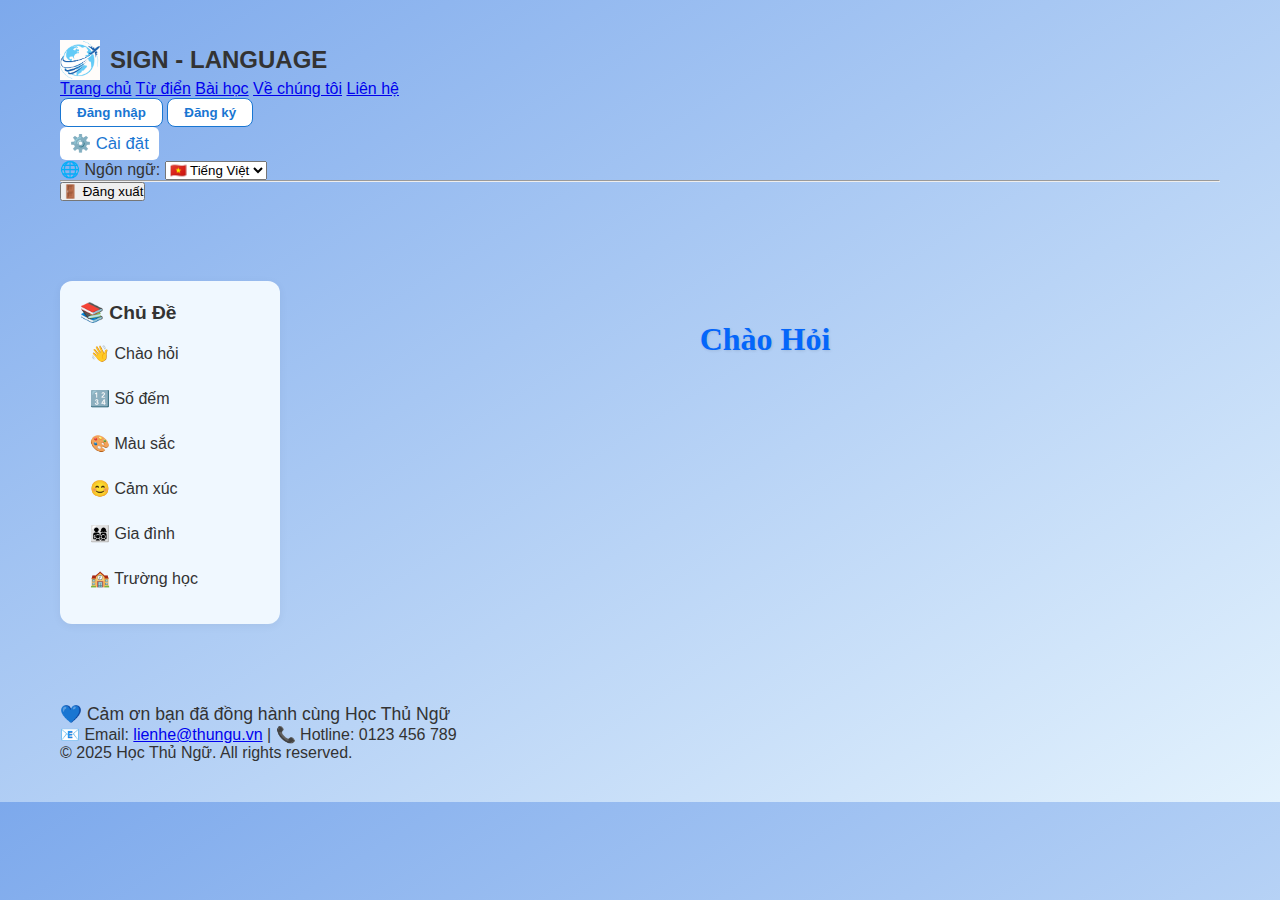
<file: html/index.html>
<!DOCTYPE html>
<html lang="vi">
  <head>
    <meta charset="UTF-8" />
    <meta name="viewport" content="width=device-width, initial-scale=1.0" />
    <title>Học Thủ Ngữ</title>
    <link rel="stylesheet" href="../css/style.css" />
  </head>
  <body>
    <!-- HEADER -->
    <header class="header" id="header"></header>

    <!-- MAIN CONTENT -->
    <main class="main-content">
      <div class="container layout">
        <aside class="sidebar">
          <h2>📚 Chủ đề</h2>
          <ul id="topic-list">
            <li onclick="changeTopic('greetings')">👋 Chào hỏi</li>
            <li onclick="changeTopic('numbers')">🔢 Số đếm</li>
            <li onclick="changeTopic('colors')">🎨 Màu sắc</li>
            <li onclick="changeTopic('feelings')">😊 Cảm xúc</li>
            <li onclick="changeTopic('family')">👨‍👩‍👧‍👦 Gia đình</li>
            <li onclick="changeTopic('school')">🏫 Trường học</li>
          </ul>
        </aside>
        <section class="content">
          <h1 id="topic-title" class="fade-in">Chào hỏi</h1>
          <div id="card-container" class="card-grid"></div>
        </section>
      </div>
    </main>

    <!-- FOOTER -->
    <footer class="footer" id="footer"></footer>

    <!-- SCRIPT -->
    <script src="../js/script.js"></script>
    <script>
      function loadComponent(id, file) {
        fetch(file)
          .then((res) => res.text())
          .then((data) => {
            document.getElementById(id).innerHTML = data;
          })
          .catch((err) => console.error("Lỗi khi tải " + file, err));
      }

      loadComponent("header", "header.html");
      loadComponent("footer", "footer.html");
    </script>
  </body>
</html>
</file>
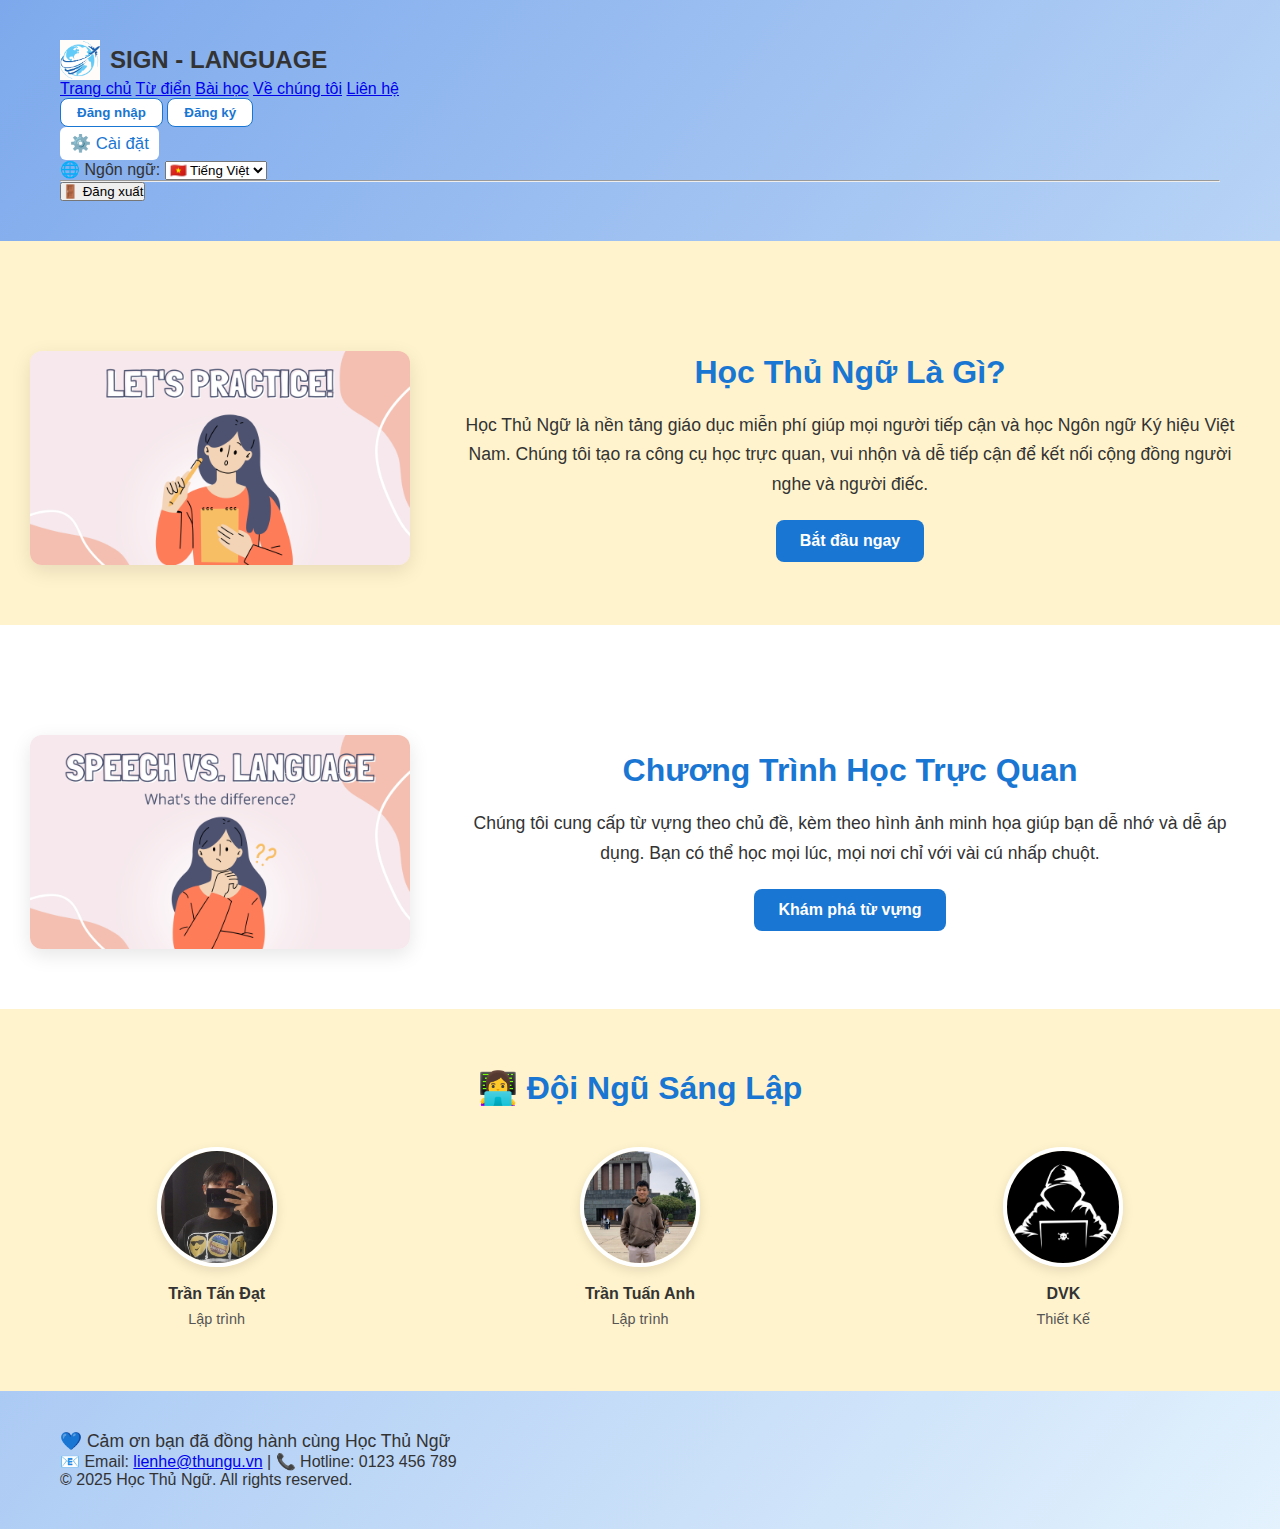
<file: html/about.html>
<!DOCTYPE html>
<html lang="vi">
  <head>
    <meta charset="UTF-8" />
    <meta name="viewport" content="width=device-width, initial-scale=1.0" />
    <title>Giới thiệu - Học Thủ Ngữ</title>
    <link rel="stylesheet" href="../css/style.css" />
    <style>
      .section {
        padding: 60px 20px;
        text-align: center;
      }

      .section.yellow {
        background-color: #fff3cd;
      }

      .section.white {
        background-color: #fff;
      }

      .section h2 {
        color: #1976d2;
        font-size: 2rem;
        margin-bottom: 20px;
      }

      .section p {
        max-width: 800px;
        margin: auto;
        font-size: 1.1rem;
        line-height: 1.7;
      }

      .highlight-btn {
        display: inline-block;
        margin-top: 20px;
        padding: 12px 24px;
        background-color: #1976d2;
        color: white;
        font-weight: bold;
        border-radius: 8px;
        text-decoration: none;
        transition: background 0.3s;
      }

      .highlight-btn:hover {
        background-color: #0d47a1;
      }

      .image-row {
        display: flex;
        justify-content: center;
        align-items: center;
        flex-wrap: wrap;
        gap: 20px;
        margin-top: 30px;
      }

      .image-row img {
        max-width: 100px;
        height: auto;
        object-fit: contain;
      }

      .video-section {
        display: flex;
        flex-wrap: wrap;
        justify-content: center;
        align-items: center;
        gap: 40px;
        margin-top: 50px;
      }

      .video-section img {
        width: 300px;
        border-radius: 12px;
        box-shadow: 0 4px 16px rgba(0, 0, 0, 0.1);
      }

      .team-grid {
        display: grid;
        grid-template-columns: repeat(auto-fit, minmax(150px, 1fr));
        gap: 30px;
        justify-items: center;
        margin-top: 40px;
      }

      .team-member {
        text-align: center;
      }

      .team-member img {
        width: 120px;
        height: 120px;
        border-radius: 50%;
        object-fit: cover;
        margin-bottom: 10px;
        border: 4px solid #fff;
        box-shadow: 0 4px 12px rgba(0, 0, 0, 0.1);
      }

      .team-member h4 {
        margin: 4px 0;
        font-weight: 600;
      }

      .team-member p {
        margin: 0;
        font-size: 0.9rem;
        color: #555;
      }

      @media (max-width: 600px) {
        .video-section {
          flex-direction: column;
        }
      }
    </style>
  </head>
  <body>
    <header id="header" class="header"></header>

    <main class="main-content">
      <!-- Giới thiệu chung -->
      <section class="section yellow reveal-left">
        <div class="video-section">
          <img
            src="../image/hoc.png"
            alt="Học ngay"
            style="
              width: 380px;
              max-width: 100%;
              border-radius: 12px;
              box-shadow: 0 6px 20px rgba(0, 0, 0, 0.1);
            "
          />
          <div>
            <h2>Học Thủ Ngữ là gì?</h2>
            <p>
              Học Thủ Ngữ là nền tảng giáo dục miễn phí giúp mọi người tiếp cận
              và học Ngôn ngữ Ký hiệu Việt Nam. Chúng tôi tạo ra công cụ học
              trực quan, vui nhộn và dễ tiếp cận để kết nối cộng đồng người nghe
              và người điếc.
            </p>
            <a href="index.html" class="highlight-btn">Bắt đầu ngay</a>
          </div>
        </div>
      </section>

      <!-- Phần video / minh họa học -->
      <section class="section white reveal-right">
        <div class="video-section">
          <img
            src="../image/speech.png"
            alt="Demo học ký hiệu"
            style="
              width: 380px;
              max-width: 100%;
              border-radius: 12px;
              box-shadow: 0 6px 20px rgba(0, 0, 0, 0.1);
            "
          />
          <div>
            <h2>Chương trình học trực quan</h2>
            <p>
              Chúng tôi cung cấp từ vựng theo chủ đề, kèm theo hình ảnh minh họa
              giúp bạn dễ nhớ và dễ áp dụng. Bạn có thể học mọi lúc, mọi nơi chỉ
              với vài cú nhấp chuột.
            </p>
            <a href="dictionary.html" class="highlight-btn">Khám phá từ vựng</a>
          </div>
        </div>
      </section>

      <!-- Đội ngũ sáng lập -->
      <section class="section yellow reveal">
        <h2>👩‍💻 Đội ngũ sáng lập</h2>
        <div class="team-grid">
          <div class="team-member">
            <img src="../image/ttd.png" alt="Trần Tấn Đạt" />
            <h4>Trần Tấn Đạt</h4>
            <p>Lập trình</p>
          </div>
          <div class="team-member">
            <img src="../image/tta.png" alt="Trần Tuấn Anh" />
            <h4>Trần Tuấn Anh</h4>
            <p>Lập trình</p>
          </div>
          <div class="team-member">
            <img src="../image/hacker.jpg" alt="DVK" />
            <h4>DVK</h4>
            <p>Thiết Kế</p>
          </div>
        </div>
      </section>
    </main>

    <footer id="footer" class="footer"></footer>

    <!-- Script -->
    <script>
      function loadComponent(id, file) {
        fetch(file)
          .then((res) => res.text())
          .then((data) => {
            document.getElementById(id).innerHTML = data;
          });
      }

      loadComponent("header", "header.html");
      loadComponent("footer", "footer.html");

      // Animation scroll
      document.addEventListener("DOMContentLoaded", () => {
        function revealOnScroll() {
          const reveals = document.querySelectorAll(
            ".reveal, .reveal-left, .reveal-right"
          );
          const windowHeight = window.innerHeight;

          reveals.forEach((el) => {
            const top = el.getBoundingClientRect().top;
            if (top < windowHeight - 50) {
              el.classList.add("active");
            }
          });
        }

        window.addEventListener("scroll", revealOnScroll);
        window.addEventListener("load", revealOnScroll);
        revealOnScroll();
      });
    </script>
  </body>
</html>
</file>
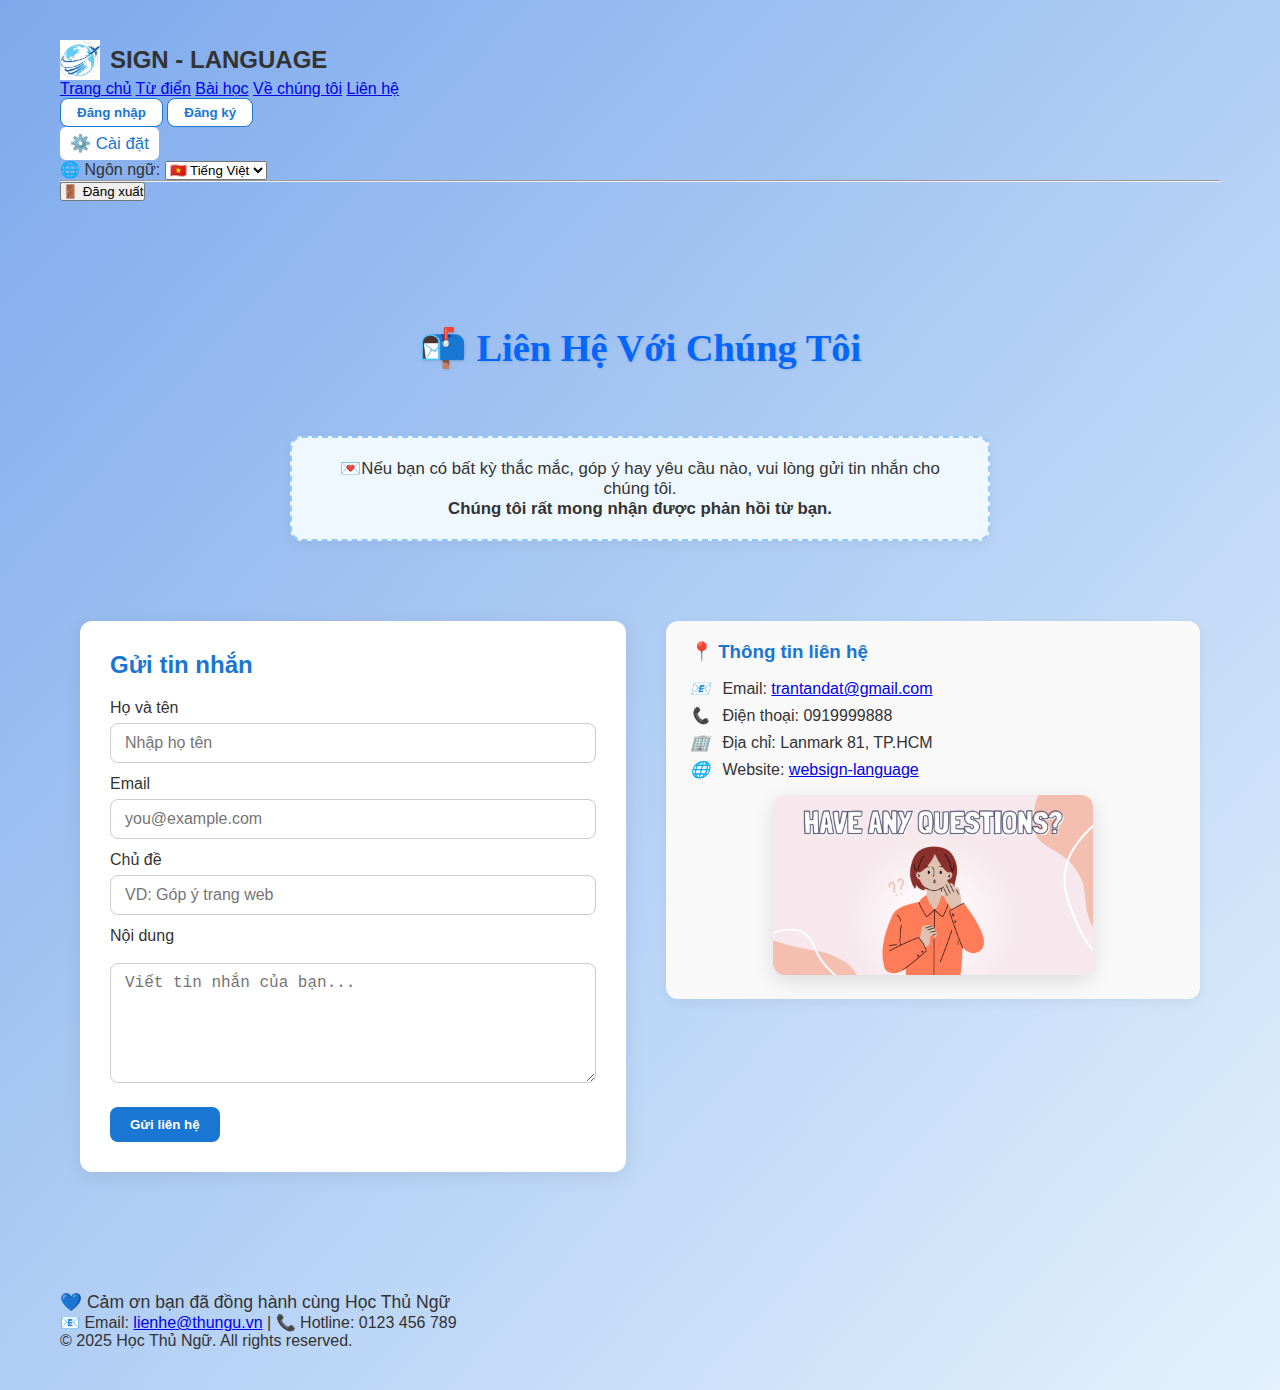
<file: html/contact.html>
<!DOCTYPE html>
<html lang="vi">
  <head>
    <meta charset="UTF-8" />
    <meta name="viewport" content="width=device-width, initial-scale=1.0" />
    <title>Liên hệ - Học Thủ Ngữ</title>
    <link rel="stylesheet" href="../css/style.css" />
  </head>
  <body>
    <header id="header" class="header"></header>
    <main class="main-content">
      <section class="container reveal">
        <h1>
          📬 Liên hệ với chúng tôi
        </h1>
        <div class="intro-box">
          💌Nếu bạn có bất kỳ thắc mắc, góp ý hay yêu cầu nào, vui lòng gửi tin
          nhắn cho chúng tôi.<br />
          <strong>Chúng tôi rất mong nhận được phản hồi từ bạn.</strong>
        </div>

        <div class="contact-wrapper">
          <!-- FORM -->
          <div class="contact-form">
            <h2>Gửi tin nhắn</h2>
            <form>
              <label for="name">Họ và tên</label>
              <input type="text" id="name" placeholder="Nhập họ tên" required />

              <label for="email">Email</label>
              <input
                type="email"
                id="email"
                placeholder="you@example.com"
                required
              />

              <label for="subject">Chủ đề</label>
              <input
                type="text"
                id="subject"
                placeholder="VD: Góp ý trang web"
                required
              />

              <label for="message">Nội dung<label>
              <textarea
                id="message"
                placeholder="Viết tin nhắn của bạn..."
                required
              ></textarea>

              <button type="submit">Gửi liên hệ</button>
            </form>
          </div>

          <!-- THÔNG TIN -->
          <div class="contact-info">
            <h3>📍 Thông tin liên hệ</h3>
            <p><i>📧</i> Email: <a href="mailto:trantandat@gmail.com">trantandat@gmail.com</a></p>
            <p><i>📞</i> Điện thoại: 0919999888</p>
            <p><i>🏢</i> Địa chỉ: Lanmark 81, TP.HCM</p>
            <p><i>🌐</i> Website: <a href="#">websign-language</a></p>
          
            <!-- Ảnh trong box -->
            <div class="contact-box-image">
              <img src="../image/have.png" alt="Liên hệ minh họa" />
            </div>
          </div>
          
    </main>

    <footer id="footer" class="footer"></footer>
    <!-- SCRIPT -->
    <script src="../js/script.js"></script>
    <script>
      // Scroll animation
      document.addEventListener("DOMContentLoaded", () => {
        function revealOnScroll() {
          const reveals = document.querySelectorAll(".reveal");
          const windowHeight = window.innerHeight;

          reveals.forEach((el) => {
            const top = el.getBoundingClientRect().top;
            if (top < windowHeight - 50) {
              el.classList.add("active");
            }
          });
        }

        window.addEventListener("scroll", revealOnScroll);
        window.addEventListener("load", revealOnScroll);
        revealOnScroll();
      });
    </script>
  </body>
</html>
</file>
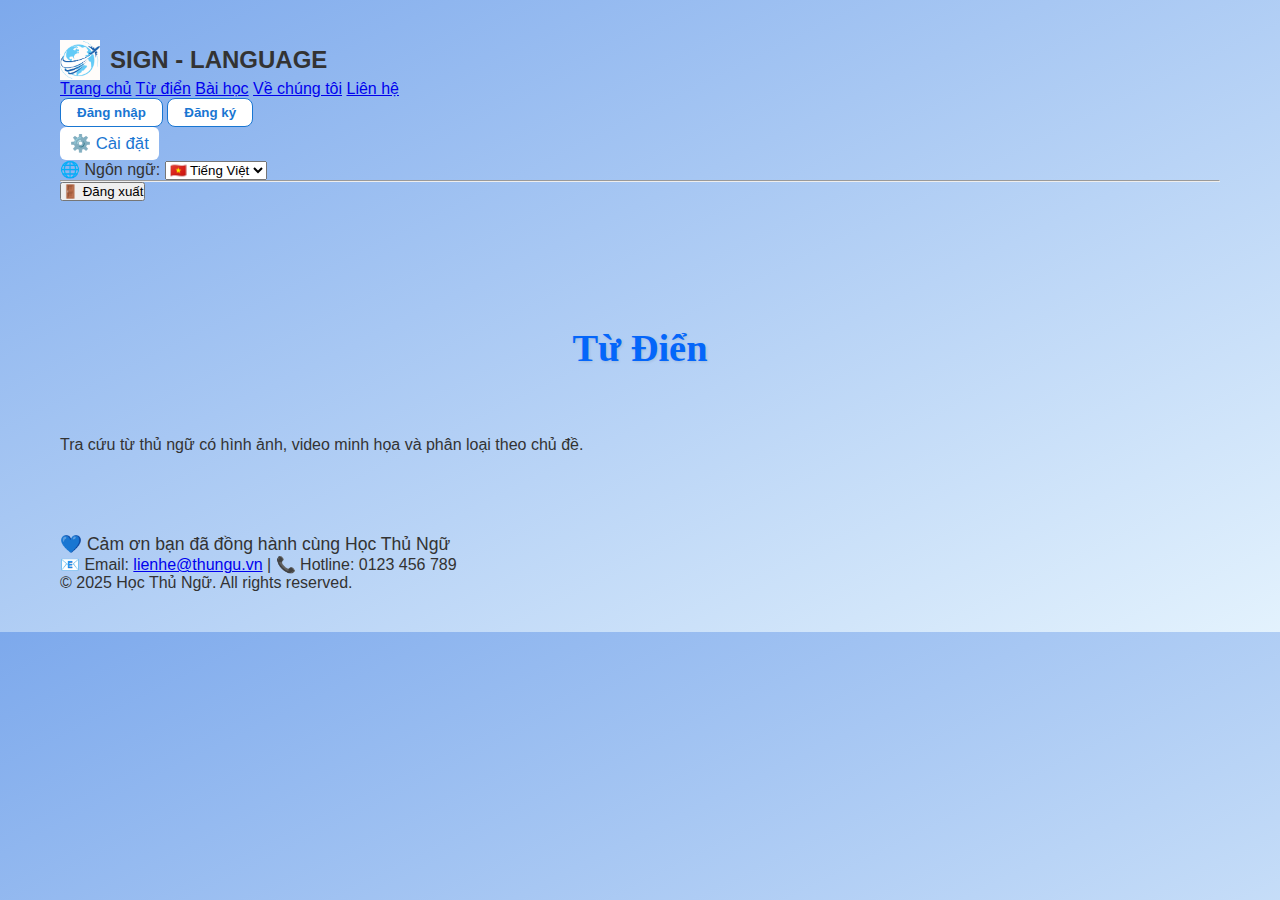
<file: html/dictionary.html>
<!DOCTYPE html>
<html lang="vi">
  <head>
    <meta charset="UTF-8" />
    <meta name="viewport" content="width=device-width, initial-scale=1.0" />
    <title>Từ điển - Học Thủ Ngữ</title>
    <link rel="stylesheet" href="../css/style.css" />
  </head>
  <body>
    <header class="header" id="header"></header>

    <main class="main-content">
      <div class="container layout">
        <section class="content fade-in">
          <h1>Từ điển</h1>
          <p>
            Tra cứu từ thủ ngữ có hình ảnh, video minh họa và phân loại theo chủ
            đề.
          </p>
        </section>
      </div>
    </main>

    <footer class="footer" id="footer"></footer>

    <script>
      function loadComponent(id, file) {
        fetch(file)
          .then((res) => res.text())
          .then((data) => {
            document.getElementById(id).innerHTML = data;
          });
      }
      loadComponent("header", "header.html");
      loadComponent("footer", "footer.html");
    </script>
  </body>
</html>
</file>
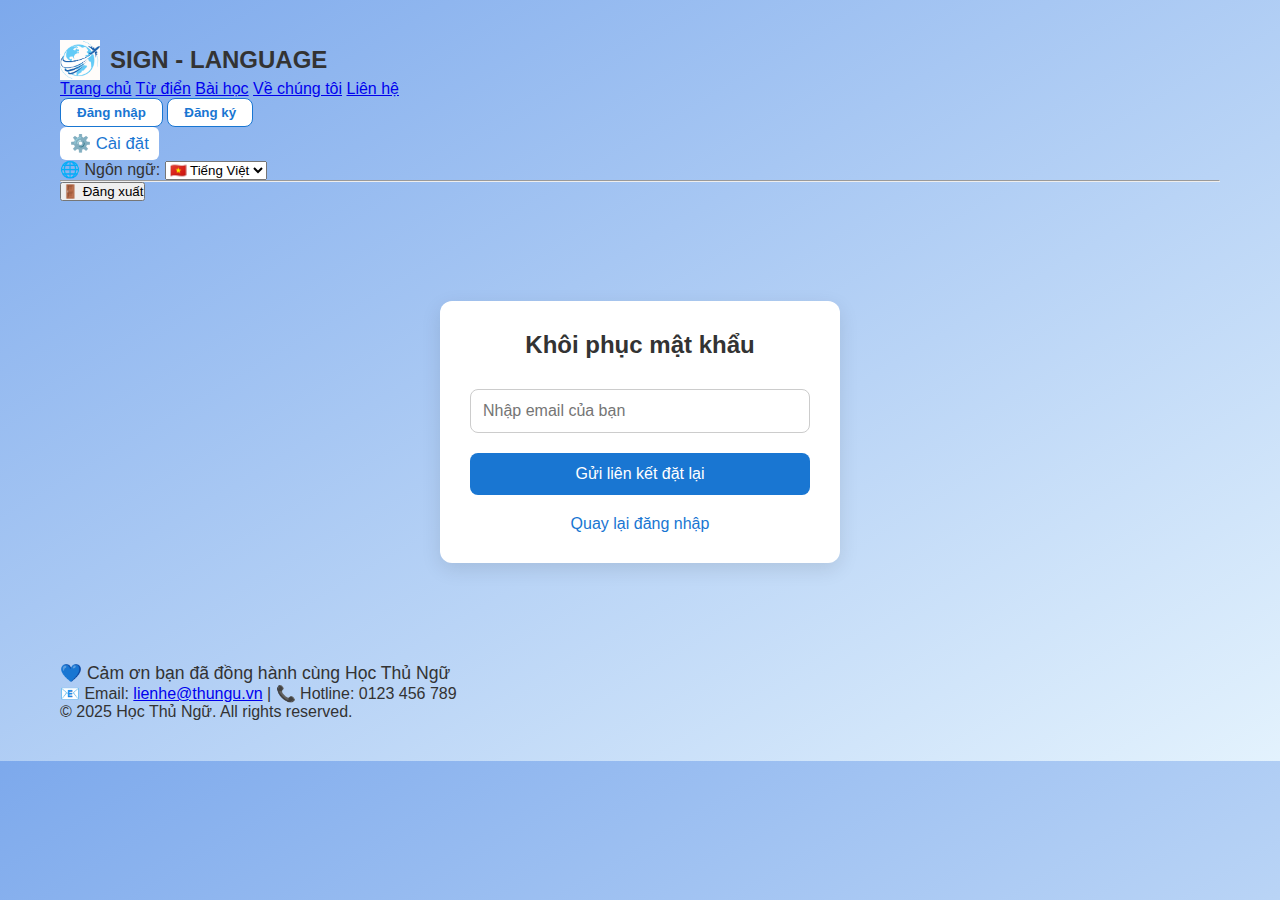
<file: html/forgot.html>
<!DOCTYPE html>
<html lang="vi">
  <head>
    <meta charset="UTF-8" />
    <meta name="viewport" content="width=device-width, initial-scale=1.0" />
    <title>Quên mật khẩu - Học Thủ Ngữ</title>
    <link rel="stylesheet" href="../css/style.css" />
  </head>
  <body>
    <header id="header" class="header"></header>
    <main class="main-content">
      <div class="auth-container">
        <h2>Khôi phục mật khẩu</h2>
        <input type="email" placeholder="Nhập email của bạn" required />
        <button>Gửi liên kết đặt lại</button>
        <a href="login.html">Quay lại đăng nhập</a>
      </div>
    </main>

    <footer id="footer" class="footer"></footer>

    <script>
      function loadComponent(id, file) {
        fetch(file)
          .then((res) => res.text())
          .then((data) => {
            document.getElementById(id).innerHTML = data;
          });
      }
      loadComponent("header", "header.html");
      loadComponent("footer", "footer.html");
    </script>
  </body>
</html>
</file>
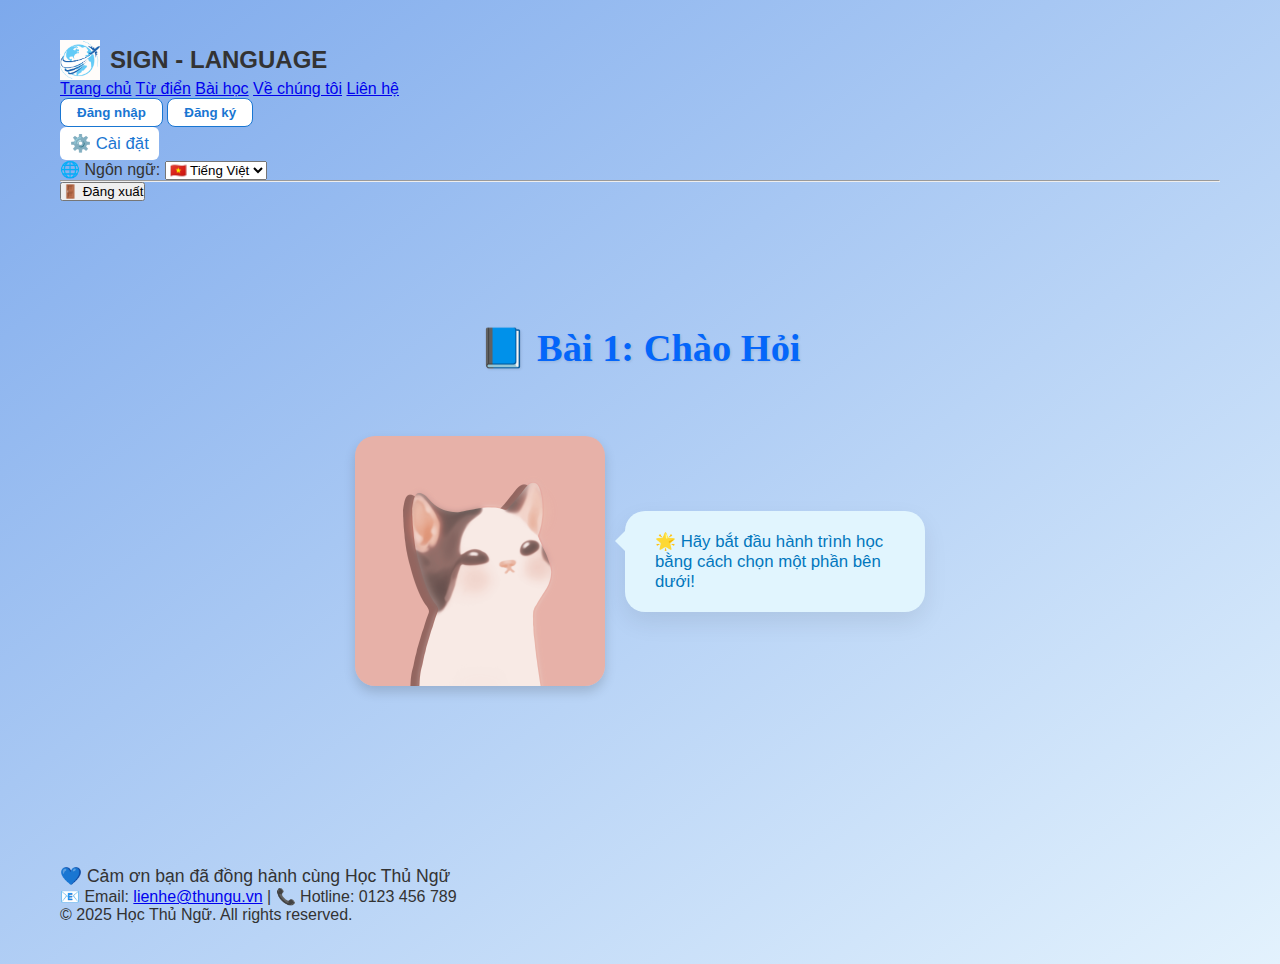
<file: html/learn.html>
<!DOCTYPE html>
<html lang="vi">
  <head>
    <meta charset="UTF-8" />
    <meta name="viewport" content="width=device-width, initial-scale=1.0" />
    <title>Bài 1: CHÀO HỎI</title>
    <link rel="stylesheet" href="../css/style.css" />
  </head>
  <body>
    <header class="header" id="header"></header>

    <main class="main-content">
      <section class="container">
        <h1>📘 Bài 1: Chào hỏi</h1>
        <div class="intro-section">
          <img src="../image/giphy.gif" alt="Chào hỏi GIF" class="intro-gif" />
          <div class="speech-bubble">
            🌟 Hãy bắt đầu hành trình học bằng cách chọn một phần bên dưới!
          </div>
        </div>
        <div class="lesson-buttons" id="lessonButtonContainer"></div>
      </section>
    </main>

    <footer class="footer" id="footer"></footer>
    <!-- SCRIPT -->
    <script src="../js/script.js"></script>
    <script>
      // Thêm nút học
      const container = document.getElementById("lessonButtonContainer");
      const total = 7;

      for (let i = 1; i <= total; i++) {
        const btn = document.createElement("div");
        btn.classList.add("lesson-button");
        btn.id = `lesson${i}`;
        btn.onclick = () => toggleActive(i);
        btn.innerHTML = `
          <span class="icon">🌟</span> <!-- Dấu ngôi sao -->
          <div class="tooltip">Bắt đầu</div>
        `;
        container.appendChild(btn);
      }

      function updateTooltips() {
        const buttons = [...document.querySelectorAll(".lesson-button")];
        buttons.forEach((btn) => btn.classList.remove("show-tooltip"));
        const firstInactive = buttons.find(
          (btn) => !btn.classList.contains("active")
        );
        if (firstInactive) firstInactive.classList.add("show-tooltip");
      }

      function toggleActive(index) {
        const btn = document.getElementById(`lesson${index}`);
        const icon = btn.querySelector(".icon");

        // Đổi ngôi sao thành dấu tích
        if (icon.innerHTML === "🌟") {
          icon.innerHTML = "✔️"; // Đổi thành dấu tích
        } else {
          icon.innerHTML = "🌟"; // Nếu đã là dấu tích, chuyển lại thành ngôi sao
        }

        btn.classList.toggle("active");
        window.location.href = `quiz.html`;
      }

      updateTooltips();
    </script>
  </body>
</html>
</file>
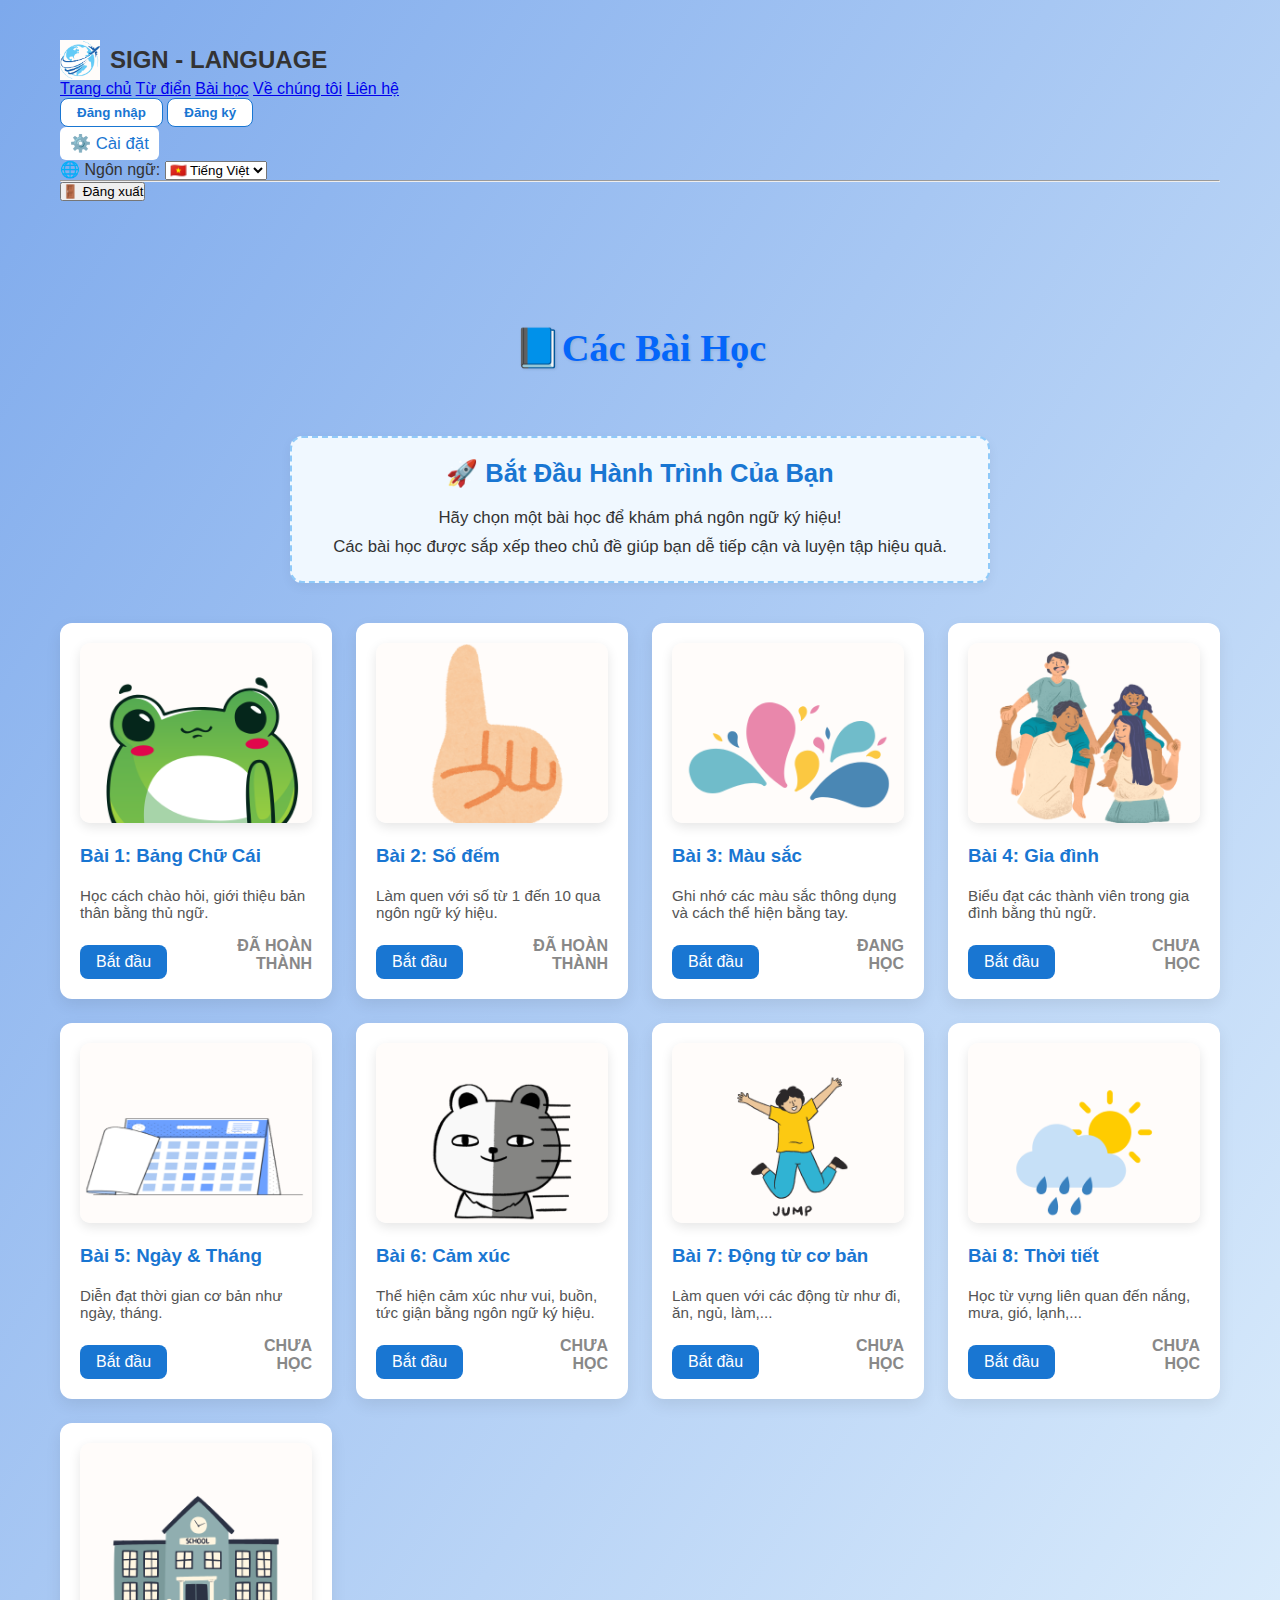
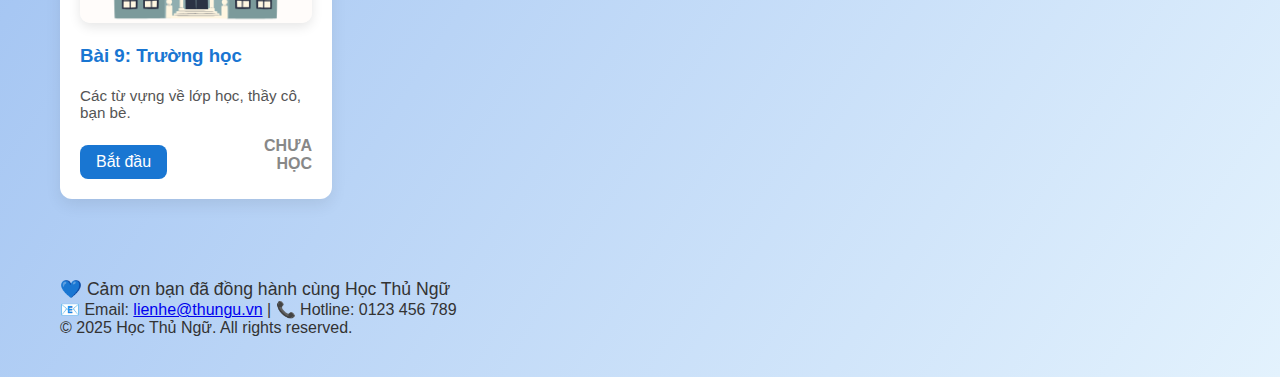
<file: html/lessons.html>
<!DOCTYPE html>
<html lang="vi">
  <head>
    <meta charset="UTF-8" />
    <meta name="viewport" content="width=device-width, initial-scale=1.0" />
    <title>Bài học - Học Thủ Ngữ</title>
    <link rel="stylesheet" href="../css/style.css" />
  </head>
  <body>
    <header class="header" id="header"></header>

    <main class="main-content">
      <section class="container reveal">
        <h1>📘Các bài học</h1>
        <div class="intro-box reveal">
          <h2>🚀 Bắt đầu hành trình của bạn</h2>
          <p>
            Hãy chọn một bài học để khám phá ngôn ngữ ký hiệu!<br />
            Các bài học được sắp xếp theo chủ đề giúp bạn dễ tiếp cận và luyện
            tập hiệu quả.
          </p>
        </div>

        <div class="lessons-grid">
          <div class="lesson-card">
            <img src="../image/hi.png" alt="Chào hỏi" class="lesson-thumb" />
            <h3>Bài 1: Bảng Chữ Cái</h3>
            <p>Học cách chào hỏi, giới thiệu bản thân bằng thủ ngữ.</p>
            <a href="learn.html" class="btn">Bắt đầu</a>
            <div class="status completed">Đã hoàn thành</div>
          </div>

          <div class="lesson-card">
            <img src="../image/number.png" alt="Số đếm" class="lesson-thumb" />
            <h3>Bài 2: Số đếm</h3>
            <p>Làm quen với số từ 1 đến 10 qua ngôn ngữ ký hiệu.</p>
            <a href="learn.html" class="btn">Bắt đầu</a>
            <div class="status completed">Đã hoàn thành</div>
            <!-- Trạng thái -->
          </div>

          <div class="lesson-card">
            <img src="../image/color.png" alt="Màu sắc" class="lesson-thumb" />
            <h3>Bài 3: Màu sắc</h3>
            <p>Ghi nhớ các màu sắc thông dụng và cách thể hiện bằng tay.</p>
            <a href="learn.html" class="btn">Bắt đầu</a>
            <div class="status in-progress">Đang học</div>
            <!-- Trạng thái -->
          </div>

          <div class="lesson-card">
            <img
              src="../image/family.png"
              alt="Gia đình"
              class="lesson-thumb"
            />
            <h3>Bài 4: Gia đình</h3>
            <p>Biểu đạt các thành viên trong gia đình bằng thủ ngữ.</p>
            <a href="learn.html" class="btn">Bắt đầu</a>
            <div class="status not-started">Chưa học</div>
            <!-- Trạng thái -->
          </div>

          <div class="lesson-card">
            <img
              src="../image/day.png"
              alt="Ngày & Tháng"
              class="lesson-thumb"
            />
            <h3>Bài 5: Ngày & Tháng</h3>
            <p>Diễn đạt thời gian cơ bản như ngày, tháng.</p>
            <a href="learn.html" class="btn">Bắt đầu</a>
            <div class="status not-started">Chưa học</div>
            <!-- Trạng thái -->
          </div>

          <div class="lesson-card">
            <img src="../image/emote.png" alt="Cảm xúc" class="lesson-thumb" />
            <h3>Bài 6: Cảm xúc</h3>
            <p>
              Thể hiện cảm xúc như vui, buồn, tức giận bằng ngôn ngữ ký hiệu.
            </p>
            <a href="learn.html" class="btn">Bắt đầu</a>
            <div class="status not-started">Chưa học</div>
            <!-- Trạng thái -->
          </div>

          <div class="lesson-card">
            <img
              src="../image/verb.png"
              alt="Động từ cơ bản"
              class="lesson-thumb"
            />
            <h3>Bài 7: Động từ cơ bản</h3>
            <p>Làm quen với các động từ như đi, ăn, ngủ, làm,...</p>
            <a href="learn.html" class="btn">Bắt đầu</a>
            <div class="status not-started">Chưa học</div>
            <!-- Trạng thái -->
          </div>

          <div class="lesson-card">
            <img
              src="../image/weather.png"
              alt="Thời tiết"
              class="lesson-thumb"
            />
            <h3>Bài 8: Thời tiết</h3>
            <p>Học từ vựng liên quan đến nắng, mưa, gió, lạnh,...</p>
            <a href="learn.html" class="btn">Bắt đầu</a>
            <div class="status not-started">Chưa học</div>
            <!-- Trạng thái -->
          </div>

          <div class="lesson-card">
            <img
              src="../image/school.png"
              alt="Trường học"
              class="lesson-thumb"
            />
            <h3>Bài 9: Trường học</h3>
            <p>Các từ vựng về lớp học, thầy cô, bạn bè.</p>
            <a href="learn.html" class="btn">Bắt đầu</a>
            <div class="status not-started">Chưa học</div>
            <!-- Trạng thái -->
          </div>
        </div>
      </section>
    </main>

    <footer class="footer" id="footer"></footer>
    <!-- FOOTER -->
    <footer class="footer" id="footer"></footer>

    <!-- SCRIPT -->
    <script src="../js/script.js"></script>
    <script>
      // Scroll animation
      document.addEventListener("DOMContentLoaded", () => {
        function revealOnScroll() {
          const reveals = document.querySelectorAll(".reveal");
          const windowHeight = window.innerHeight;

          reveals.forEach((el) => {
            const top = el.getBoundingClientRect().top;
            if (top < windowHeight - 50) {
              el.classList.add("active");
            }
          });
        }

        window.addEventListener("scroll", revealOnScroll);
        window.addEventListener("load", revealOnScroll);
        revealOnScroll();
      });
    </script>
  </body>
</html>
</file>
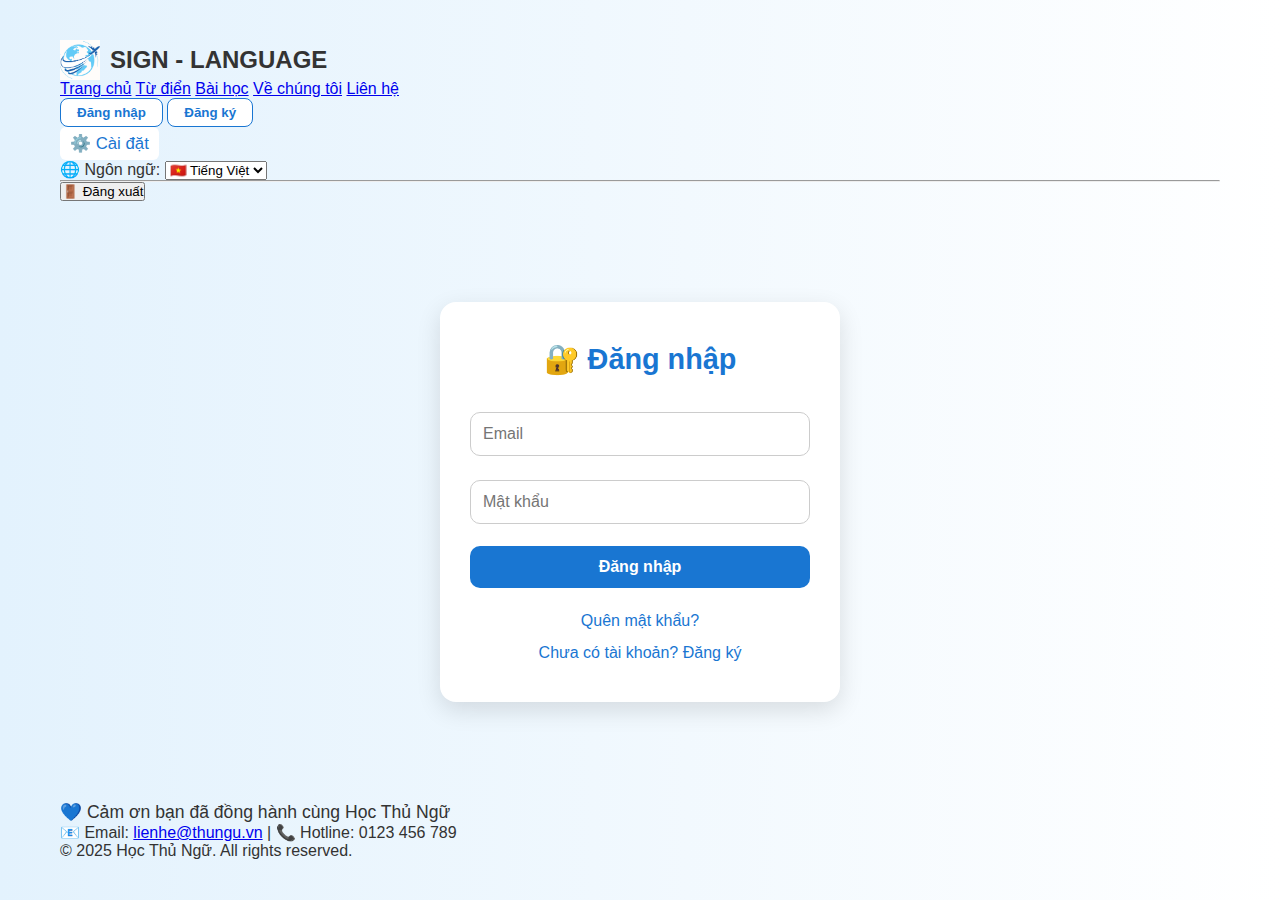
<file: html/login.html>
<!DOCTYPE html>
<html lang="vi">
  <head>
    <meta charset="UTF-8" />
    <meta name="viewport" content="width=device-width, initial-scale=1.0" />
    <title>Đăng nhập - Học Thủ Ngữ</title>
    <link rel="stylesheet" href="../css/style.css" />
    <style>
      body {
        background: linear-gradient(to right, #e3f2fd, #ffffff);
        min-height: 100vh;
        display: flex;
        flex-direction: column;
      }

      .main-content {
        flex: 1;
        display: flex;
        align-items: center;
        justify-content: center;
      }

      .auth-container {
        max-width: 400px;
        width: 100%;
        background: white;
        padding: 40px 30px;
        border-radius: 16px;
        box-shadow: 0 8px 24px rgba(0, 0, 0, 0.12);
        animation: fadeInUp 0.6s ease;
      }

      .auth-container h2 {
        text-align: center;
        margin-bottom: 24px;
        font-size: 1.8rem;
        color: #1976d2;
      }

      .auth-container input {
        width: 100%;
        padding: 12px;
        margin: 12px 0;
        border-radius: 10px;
        border: 1px solid #ccc;
        font-size: 1rem;
        transition: border-color 0.3s;
      }

      .auth-container input:focus {
        outline: none;
        border-color: #1976d2;
        box-shadow: 0 0 6px rgba(25, 118, 210, 0.3);
      }

      .auth-container button {
        width: 100%;
        padding: 12px;
        background: #1976d2;
        color: white;
        border: none;
        border-radius: 10px;
        font-weight: bold;
        font-size: 1rem;
        cursor: pointer;
        transition: background 0.3s;
        margin-top: 10px;
      }

      .auth-container button:hover {
        background: #0d47a1;
      }

      .auth-container a {
        display: block;
        text-align: center;
        margin-top: 14px;
        color: #1976d2;
        text-decoration: none;
        font-weight: 500;
      }

      .auth-container a:hover {
        text-decoration: underline;
      }
    </style>
  </head>
  <body>
    <header id="header" class="header"></header>

    <main class="main-content">
      <div class="auth-container reveal">
        <h2>🔐 Đăng nhập</h2>
        <input type="email" placeholder="Email" required />
        <input type="password" placeholder="Mật khẩu" required />
        <button>Đăng nhập</button>
        <a href="forgot.html">Quên mật khẩu?</a>
        <a href="register.html">Chưa có tài khoản? Đăng ký</a>
      </div>
    </main>

    <footer id="footer" class="footer"></footer>

    <script>
      function loadComponent(id, file) {
        fetch(file)
          .then((res) => res.text())
          .then((data) => {
            document.getElementById(id).innerHTML = data;
          });
      }

      loadComponent("header", "header.html");
      loadComponent("footer", "footer.html");

      // Hiệu ứng hiện
      document.addEventListener("DOMContentLoaded", () => {
        document.querySelector(".reveal").classList.add("active");
      });
    </script>
  </body>
</html>
</file>
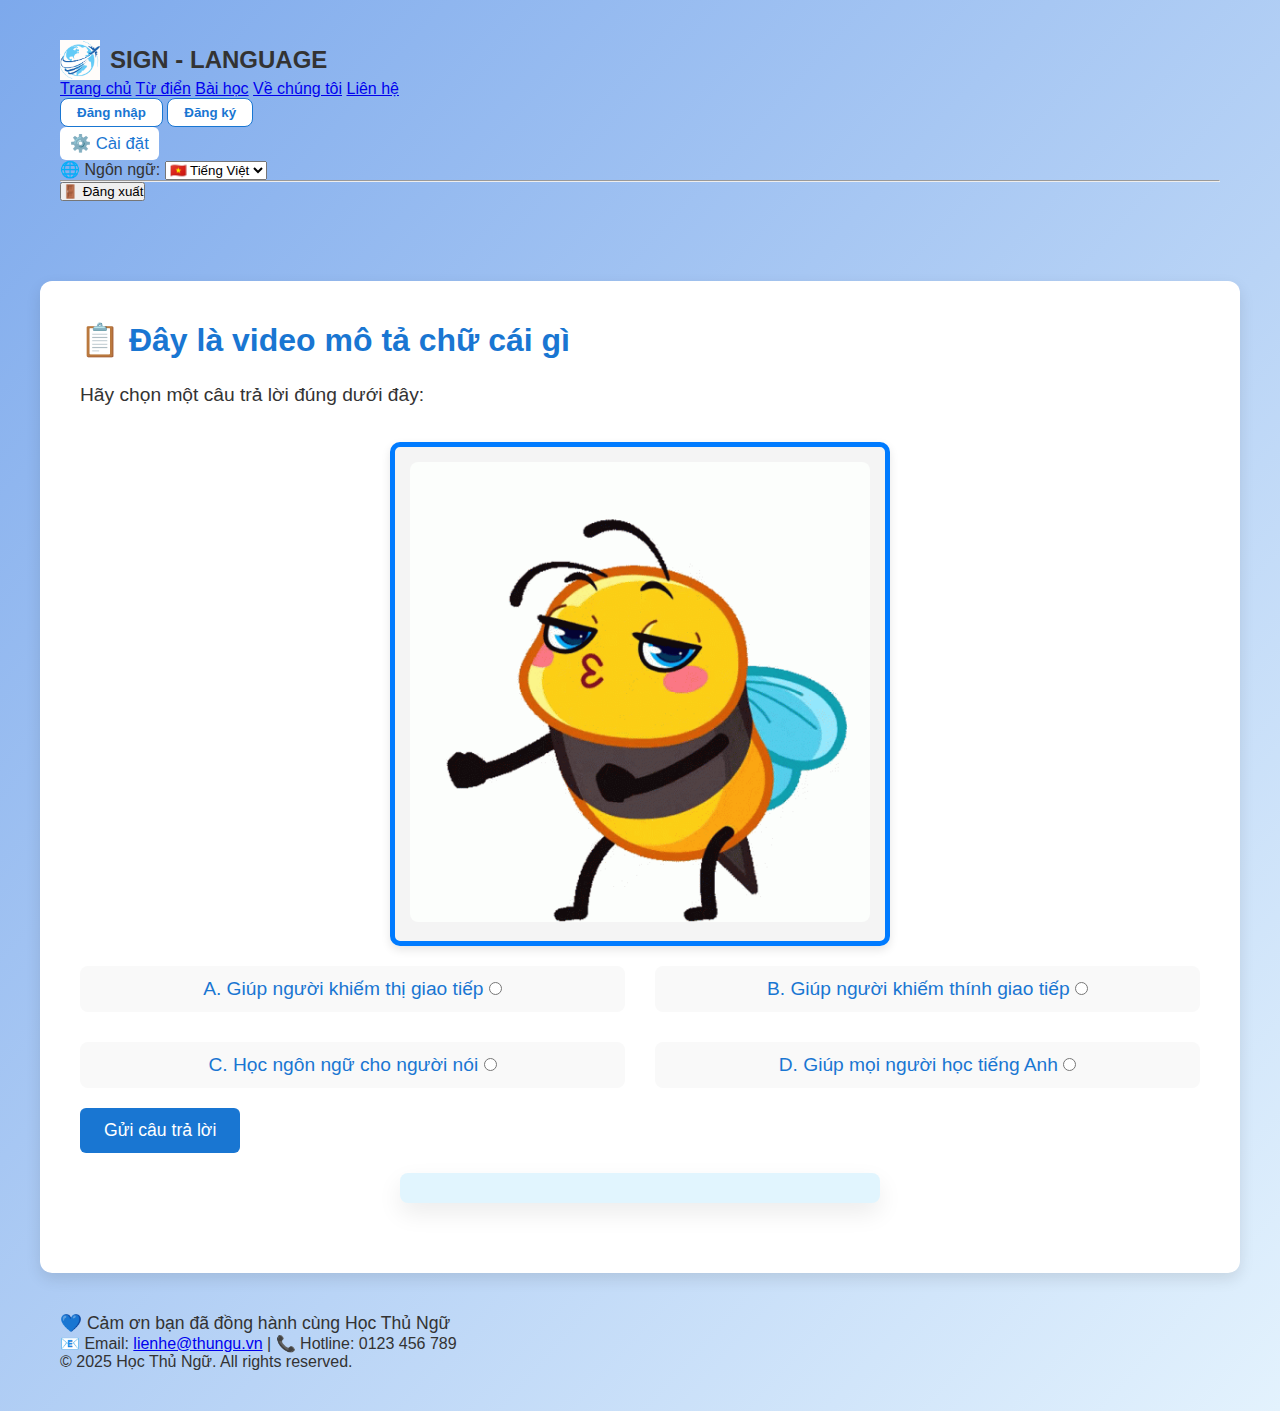
<file: html/quiz.html>
<!DOCTYPE html>
<html lang="vi">
  <head>
    <meta charset="UTF-8" />
    <meta name="viewport" content="width=device-width, initial-scale=1.0" />
    <title>Quiz - Học Thủ Ngữ</title>
    <link rel="stylesheet" href="../css/style.css" />
  </head>
  <body>
    <header id="header" class="header"></header>

    <main class="main-content">
      <section class="container quiz-container">
        <h2>📋 Đây là video mô tả chữ cái gì</h2>
        <p>Hãy chọn một câu trả lời đúng dưới đây:</p>

        <!-- Thêm GIF dưới câu hỏi -->
        <div class="videoquiz">
          <img src="../image/f.gif" alt="Mô tả video" />
        </div>
        <!-- Các câu trả lời ABCD -->
        <div class="answer-options">
          <div class="answer-option" id="A">
            <label for="answerA"> A. Giúp người khiếm thị giao tiếp </label>
            <input type="radio" id="answerA" name="answer" value="1" />
          </div>

          <div class="answer-option" id="B">
            <label for="answerB"> B. Giúp người khiếm thính giao tiếp </label>
            <input type="radio" id="answerB" name="answer" value="2" />
          </div>

          <div class="answer-option" id="C">
            <label for="answerC"> C. Học ngôn ngữ cho người nói </label>
            <input type="radio" id="answerC" name="answer" value="3" />
          </div>

          <div class="answer-option" id="D">
            <label for="answerD"> D. Giúp mọi người học tiếng Anh </label>
            <input type="radio" id="answerD" name="answer" value="4" />
          </div>
        </div>

        <!-- Nút gửi câu trả lời -->
        <button class="quiz-button" onclick="checkAnswer()">
          Gửi câu trả lời
        </button>

        <!-- Kết quả trả lời -->
        <div id="resultMessage" class="message-box"></div>

        <!-- Thông báo xác nhận -->
        <div id="confirmMessage">
          <img src="../image/lac.gif" alt="Xác nhận" />
          <p>Bạn có chắc chắn chọn câu trả lời này?</p>
          <button onclick="confirmAnswer(true)">Có, tôi chắc chắn</button>
          <button onclick="confirmAnswer(false)">Không, chọn lại</button>
        </div>
      </section>
    </main>

    <footer id="footer" class="footer"></footer>

    <script src="../js/script.js"></script>

    <script>
      const correctAnswer = "2"; // Đáp án đúng

      function checkAnswer() {
        const selectedAnswer = document.querySelector(
          'input[name="answer"]:checked'
        );
        const resultMessage = document.getElementById("resultMessage");

        if (!selectedAnswer) {
          alert("Vui lòng chọn một câu trả lời.");
          return;
        }

        const answerValue = selectedAnswer.value;

        // Hiển thị thông báo xác nhận
        document.getElementById("confirmMessage").style.display = "flex";
        document
          .getElementById("confirmMessage")
          .setAttribute("data-answer", answerValue);
      }

      function confirmAnswer(isConfirmed) {
        const resultMessage = document.getElementById("resultMessage");
        const selectedAnswer = document
          .getElementById("confirmMessage")
          .getAttribute("data-answer");

        if (isConfirmed) {
          if (selectedAnswer === correctAnswer) {
            resultMessage.innerHTML = "Chúc mừng bạn đã trả lời đúng!";
            resultMessage.classList.add("correct");
            resultMessage.classList.remove("incorrect");
          } else {
            resultMessage.innerHTML = "Rất tiếc, câu trả lời của bạn sai.";
            resultMessage.classList.add("incorrect");
            resultMessage.classList.remove("correct");
          }
          document.getElementById("confirmMessage").style.display = "none"; // Ẩn thông báo xác nhận
        } else {
          document.getElementById("confirmMessage").style.display = "none"; // Ẩn thông báo xác nhận
        }
      }
    </script>
  </body>
</html>
</file>
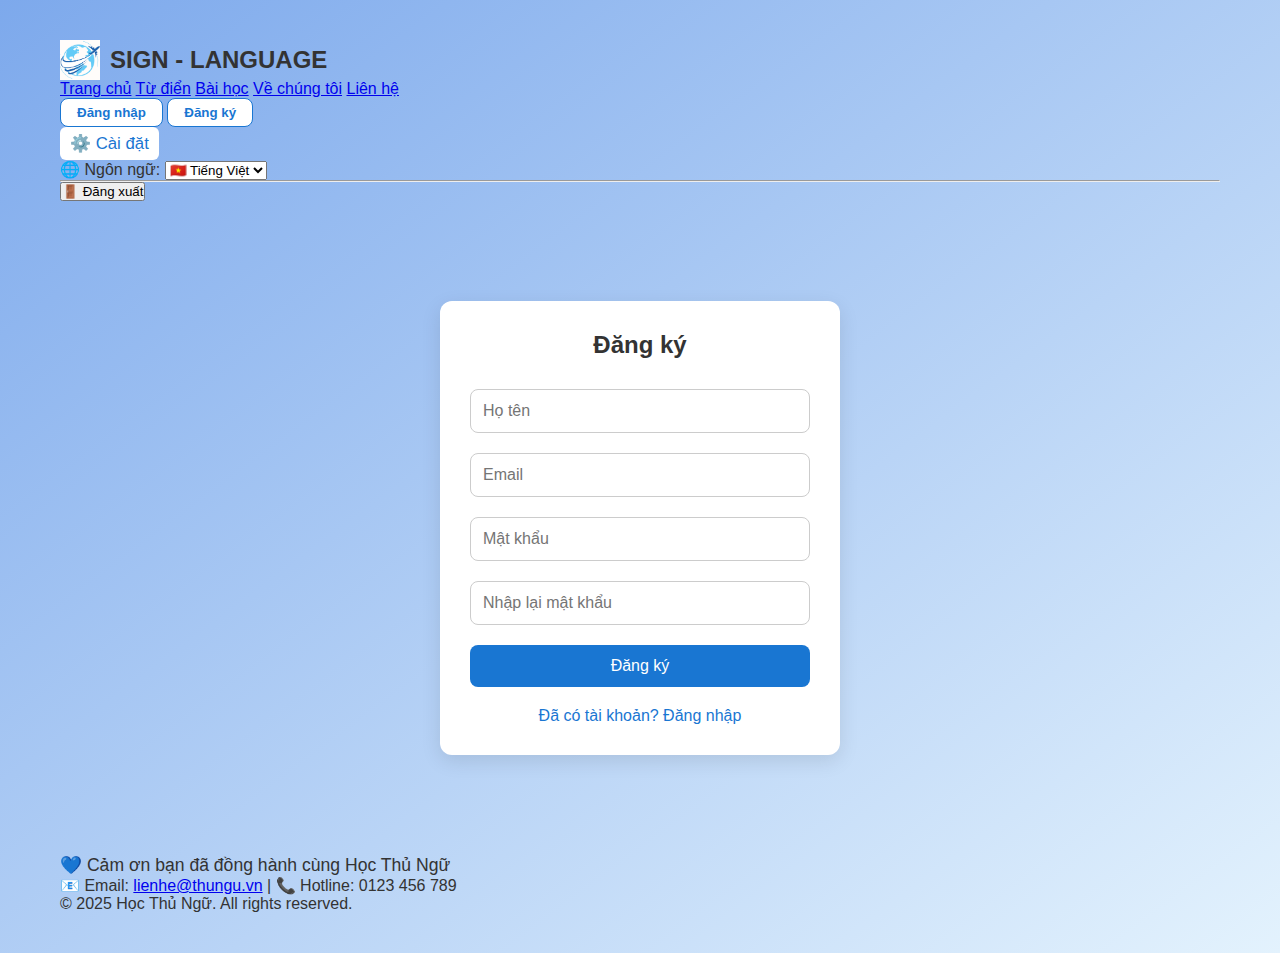
<file: html/register.html>
<!DOCTYPE html>
<html lang="vi">
  <head>
    <meta charset="UTF-8" />
    <meta name="viewport" content="width=device-width, initial-scale=1.0" />
    <title>Đăng ký - Học Thủ Ngữ</title>
    <link rel="stylesheet" href="../css/style.css" />
    <style>
      .auth-container {
        max-width: 400px;
        margin: 60px auto;
        background: white;
        padding: 30px;
        border-radius: 12px;
        box-shadow: 0 6px 20px rgba(0, 0, 0, 0.1);
        animation: fadeInUp 0.6s ease;
      }
      .auth-container h2 {
        text-align: center;
        margin-bottom: 20px;
      }
      .auth-container input,
      .auth-container button {
        width: 100%;
        padding: 12px;
        margin: 10px 0;
        border-radius: 8px;
        font-size: 1rem;
      }
      .auth-container input {
        border: 1px solid #ccc;
      }
      .auth-container button {
        background: #1976d2;
        color: white;
        border: none;
        cursor: pointer;
        transition: background 0.3s;
      }
      .auth-container button:hover {
        background: #1565c0;
      }
      .auth-container a {
        display: block;
        text-align: center;
        margin-top: 10px;
        color: #1976d2;
        text-decoration: none;
      }
      .auth-container a:hover {
        text-decoration: underline;
      }
    </style>
  </head>
  <body>
    <header id="header" class="header"></header>

    <main class="main-content">
      <div class="auth-container">
        <h2>Đăng ký</h2>
        <input type="text" placeholder="Họ tên" required />
        <input type="email" placeholder="Email" required />
        <input type="password" placeholder="Mật khẩu" required />
        <input type="password" placeholder="Nhập lại mật khẩu" required />
        <button>Đăng ký</button>
        <a href="login.html">Đã có tài khoản? Đăng nhập</a>
      </div>
    </main>

    <footer id="footer" class="footer"></footer>

    <script>
      function loadComponent(id, file) {
        fetch(file)
          .then((res) => res.text())
          .then((data) => {
            document.getElementById(id).innerHTML = data;
          });
      }
      loadComponent("header", "header.html");
      loadComponent("footer", "footer.html");
    </script>
  </body>
</html>
</file>
<file: css/style.css>
/* BASE RESET */
* {
  box-sizing: border-box;
  margin: 0;
  padding: 0;
}
body {
  font-family: "Segoe UI", sans-serif;
  background: linear-gradient(to right, #e3f2fd, #ffffff);
  color: #333;
}

/* GLOBAL CONTAINER */
.container {
  max-width: 1200px;
  margin: 0 auto;
  padding: 0 20px;
}

/* HEADER */

/* MAIN CONTENT */
.main-content {
  padding: px 0;
}
.layout {
  display: flex;
  gap: 30px;
}

/* SIDEBAR */
.sidebar {
  width: 220px;
  background-color: #f0f8ff;
  padding: 20px;
  border-radius: 12px;
  box-shadow: 0 2px 10px rgba(0, 0, 0, 0.05);
}
.sidebar h2 {
  font-size: 1.2rem;
  text-transform: capitalize;
  margin-bottom: 10px;
}
.sidebar li {
  list-style: none;
  padding: 10px;
  border-radius: 6px;
  cursor: pointer;
  margin-bottom: 6px;
  transition: background 0.3s;
}
.sidebar li:hover {
  background-color: #bac6cf;
}

/* CONTENT */
.content {
  flex: 1;
}
#topic-title {
  font-size: 2rem;
  margin-bottom: 20px;
}
.fade-in {
  animation: fadeIn 0.6s ease-in-out;
}
.card-grid {
  display: grid;
  grid-template-columns: repeat(auto-fill, minmax(180px, 1fr));
  gap: 20px;
}
.card {
  background: white;
  border-radius: 12px;
  padding: 10px;
  text-align: center;
  box-shadow: 0 6px 15px rgba(0, 0, 0, 0.08);
  transition: transform 0.3s, box-shadow 0.3s;
  animation: fadeInUp 0.5s ease;
}
.card:hover {
  transform: translateY(-5px);
  box-shadow: 0 8px 20px rgba(0, 0, 0, 0.15);
}
.card img {
  width: 100%;
  height: 120px;
  object-fit: cover;
  border-radius: 10px;
  margin-bottom: 10px;
}
.card p {
  font-weight: bold;
  font-size: 1rem;
}

/* ANIMATION */
@keyframes fadeIn {
  from {
    opacity: 0;
    transform: translateY(-10px);
  }
  to {
    opacity: 1;
    transform: translateY(0);
  }
}
@keyframes fadeInUp {
  from {
    opacity: 0;
    transform: translateY(20px);
  }
  to {
    opacity: 1;
    transform: translateY(0);
  }
}
.actions .btn {
  background: white;
  color: #1976d2;
  padding: 6px 16px;
  border-radius: 8px;
  border: 1px solid #1976d2;
  text-decoration: none;
  font-weight: 600;
  transition: all 0.3s;
}
.actions .btn:hover {
  background: #1976d2;
  color: white;
}
.actions span {
  margin-right: 10px;
  font-weight: 500;
}
/* ==== ANIMATION REVEAL ==== */
.reveal {
  opacity: 0;
  transform: translateY(30px);
  transition: all 0.6s ease;
}
.reveal.active {
  opacity: 1;
  transform: translateY(0);
}

.reveal-left {
  opacity: 0;
  transform: translateX(-40px);
  transition: all 0.6s ease;
}
.reveal-left.active {
  opacity: 1;
  transform: translateX(0);
}

.reveal-right {
  opacity: 0;
  transform: translateX(40px);
  transition: all 0.6s ease;
}
.reveal-right.active {
  opacity: 1;
  transform: translateX(0);
}

.fade-in-up {
  opacity: 0;
  transform: translateY(20px);
  animation: fadeInUp 0.8s ease forwards;
}

@keyframes fadeInUp {
  to {
    opacity: 1;
    transform: translateY(0);
  }
}
.contact-box-image {
  text-align: center;
  margin-top: 16px;
}

.contact-box-image img {
  max-width: 320px; /* 👈 Phóng to vừa phải */
  width: 100%;
  border-radius: 12px;
  box-shadow: 0 6px 20px rgba(0, 0, 0, 0.12);
}

.contact-image-container {
  width: 100%;
  text-align: center;
  margin-top: 40px;
}

.contact-image-container img {
  max-width: 500px;
  width: 90%;
  border-radius: 16px;
  box-shadow: 0 6px 20px rgba(0, 0, 0, 0.1);
}
.lesson-thumb {
  width: 100%;
  max-height: 180px;
  object-fit: cover;
  border-radius: 10px;
  margin-bottom: 12px;
  box-shadow: 0 4px 12px rgba(0, 0, 0, 0.1);
}

.intro-box {
  max-width: 800px;
  margin: 30px auto 40px;
  background: linear-gradient(to right, #e3f2fd, #ffffff);
  padding: 30px;
  border-radius: 16px;
  box-shadow: 0 8px 24px rgba(0, 0, 0, 0.08);
  text-align: center;
  animation: fadeIn 0.6s ease;
  border: 2px dashed #90caf9;
}

.intro-box h2 {
  color: #1976d2;
  font-size: 1.6rem;
  text-transform: capitalize;
  margin-bottom: 16px;
}

.intro-box p {
  font-size: 1.05rem;
  line-height: 1.7;
  color: #333;
}
.settings-dropdown {
  position: relative;
}

.settings-btn {
  background: white;
  color: #1976d2;
  border: none;
  padding: 6px 10px;
  border-radius: 6px;
  cursor: pointer;
  font-size: 1.05rem;
}

.contact-wrapper {
  display: flex;
  flex-wrap: wrap;
  gap: 40px;
  justify-content: space-between;
  align-items: flex-start;
  padding: 40px 20px;
}

.contact-form {
  flex: 1;
  min-width: 300px;
  background: #ffffff;
  padding: 30px;
  border-radius: 12px;
  box-shadow: 0 4px 20px rgba(0, 0, 0, 0.08);
}

.contact-form h2 {
  margin-bottom: 20px;
  color: #1976d2;
}

.contact-form label {
  display: block;
  margin-top: 12px;
  font-weight: 500;
}

.contact-form input,
.contact-form textarea {
  width: 100%;
  padding: 10px 14px;
  border: 1px solid #ccc;
  border-radius: 8px;
  margin-top: 6px;
  font-size: 1rem;
}

.contact-form textarea {
  resize: vertical;
  height: 120px;
}

.contact-form button {
  margin-top: 20px;
  padding: 10px 20px;
  background: #1976d2;
  color: white;
  font-weight: bold;
  border: none;
  border-radius: 8px;
  cursor: pointer;
  transition: background 0.3s;
}

.contact-form button:hover {
  background: #0d47a1;
}

.contact-info {
  flex: 1;
  min-width: 250px;
  background: #f9f9f9;
  padding: 20px 24px;
  border-radius: 12px;
  box-shadow: 0 4px 12px rgba(0, 0, 0, 0.05);
}

.contact-info h3 {
  color: #1976d2;
  margin-bottom: 16px;
}

.contact-info p {
  margin: 8px 0;
  font-size: 1rem;
}

.contact-info i {
  margin-right: 8px;
  color: #1976d2;
}

.contact-image-container {
  width: 100%;
  text-align: center;
  margin-top: 60px;
}

.contact-image-container img {
  max-width: 500px;
  width: 90%;
  border-radius: 16px;
  box-shadow: 0 6px 20px rgba(0, 0, 0, 0.1);
}

.intro-box {
  max-width: 700px;
  margin: 0 auto 40px;
  background: #f0f8ff;
  padding: 20px 24px;
  border-radius: 12px;
  box-shadow: 0 4px 12px rgba(0, 0, 0, 0.05);
  font-size: 1.05rem;
  text-align: center;
}

@media (max-width: 768px) {
  .contact-wrapper {
    flex-direction: column;
  }

  .contact-image-container img {
    max-width: 90%;
  }
}
.section {
  padding: 60px 20px;
  text-align: center;
}

.section.yellow {
  background-color: #fff3cd;
}

.section.white {
  background-color: #fff;
}

.section h2 {
  color: #1976d2;
  font-size: 2rem;
  text-transform: capitalize;
  margin-bottom: 20px;
}

.section p {
  max-width: 800px;
  margin: auto;
  font-size: 1.1rem;
  line-height: 1.7;
}

.highlight-btn {
  display: inline-block;
  margin-top: 20px;
  padding: 12px 24px;
  background-color: #1976d2;
  color: white;
  font-weight: bold;
  border-radius: 8px;
  text-decoration: none;
  transition: background 0.3s;
}

.highlight-btn:hover {
  background-color: #0d47a1;
}

.image-row {
  display: flex;
  justify-content: center;
  align-items: center;
  flex-wrap: wrap;
  gap: 20px;
  margin-top: 30px;
}

.image-row img {
  max-width: 100px;
  height: auto;
  object-fit: contain;
}

.video-section {
  display: flex;
  flex-wrap: wrap;
  justify-content: center;
  align-items: center;
  gap: 40px;
  margin-top: 50px;
}

.video-section img {
  width: 300px;
  border-radius: 12px;
  box-shadow: 0 4px 16px rgba(0, 0, 0, 0.1);
}

.team-grid {
  display: grid;
  grid-template-columns: repeat(auto-fit, minmax(150px, 1fr));
  gap: 30px;
  justify-items: center;
  margin-top: 40px;
}

.team-member {
  text-align: center;
}

.team-member img {
  width: 120px;
  height: 120px;
  border-radius: 50%;
  object-fit: cover;
  margin-bottom: 10px;
  border: 4px solid #fff;
  box-shadow: 0 4px 12px rgba(0, 0, 0, 0.1);
}

.team-member h4 {
  margin: 4px 0;
  font-weight: 600;
}

.team-member p {
  margin: 0;
  font-size: 0.9rem;
  color: #555;
}

@media (max-width: 600px) {
  .video-section {
    flex-direction: column;
  }
}
.intro-section {
  display: flex;
  justify-content: center;
  align-items: center;
  gap: 20px;
  flex-wrap: wrap;
  margin-bottom: 40px;
}

.intro-gif {
  width: 250px;
  max-width: 100%;
  border-radius: 20px;
  box-shadow: 0 6px 12px rgba(0, 0, 0, 0.15);
}

.speech-bubble {
  position: relative;
  background: #e1f5fe;
  color: #0277bd;
  padding: 20px 30px;
  border-radius: 20px;
  font-size: 1.05rem;
  font-weight: 500;
  font-family: "Segoe UI", sans-serif;
  box-shadow: 0 10px 25px rgba(0, 0, 0, 0.08);
  max-width: 300px;
}

.speech-bubble::after {
  content: "";
  position: absolute;
  left: -20px;
  top: 20px;
  width: 0;
  height: 0;
  border: 10px solid transparent;
  border-right-color: #e1f5fe;
}
.section {
  padding: 60px 20px;
  text-align: center;
}

.section.yellow {
  background-color: #fff3cd;
}

.section.white {
  background-color: #fff;
}

.section h2 {
  color: #1976d2;
  font-size: 2rem;
  margin-bottom: 20px;
}

.section p {
  max-width: 800px;
  margin: auto;
  font-size: 1.1rem;
  line-height: 1.7;
}

.highlight-btn {
  display: inline-block;
  margin-top: 20px;
  padding: 12px 24px;
  background-color: #1976d2;
  color: white;
  font-weight: bold;
  border-radius: 8px;
  text-decoration: none;
  transition: background 0.3s;
}

.highlight-btn:hover {
  background-color: #0d47a1;
}

.image-row {
  display: flex;
  justify-content: center;
  align-items: center;
  flex-wrap: wrap;
  gap: 20px;
  margin-top: 30px;
}

.image-row img {
  max-width: 100px;
  height: auto;
  object-fit: contain;
}

.video-section {
  display: flex;
  flex-wrap: wrap;
  justify-content: center;
  align-items: center;
  gap: 40px;
  margin-top: 50px;
}

.video-section img {
  width: 300px;
  border-radius: 12px;
  box-shadow: 0 4px 16px rgba(0, 0, 0, 0.1);
}

.team-grid {
  display: grid;
  grid-template-columns: repeat(auto-fit, minmax(150px, 1fr));
  gap: 30px;
  justify-items: center;
  margin-top: 40px;
}

.team-member {
  text-align: center;
}

.team-member img {
  width: 120px;
  height: 120px;
  border-radius: 50%;
  object-fit: cover;
  margin-bottom: 10px;
  border: 4px solid #fff;
  box-shadow: 0 4px 12px rgba(0, 0, 0, 0.1);
}

.team-member h4 {
  margin: 4px 0;
  font-weight: 600;
}

.team-member p {
  margin: 0;
  font-size: 0.9rem;
  color: #555;
}

@media (max-width: 600px) {
  .video-section {
    flex-direction: column;
  }
}
.contact-wrapper {
  display: flex;
  flex-wrap: wrap;
  gap: 40px;
  justify-content: space-between;
  align-items: flex-start;
  padding: 40px 20px;
}

.contact-form {
  flex: 1;
  min-width: 300px;
  background: #ffffff;
  padding: 30px;
  border-radius: 12px;
  box-shadow: 0 4px 20px rgba(0, 0, 0, 0.08);
}

.contact-form h2 {
  margin-bottom: 20px;
  color: #1976d2;
}

.contact-form label {
  display: block;
  margin-top: 12px;
  font-weight: 500;
}

.contact-form input,
.contact-form textarea {
  width: 100%;
  padding: 10px 14px;
  border: 1px solid #ccc;
  border-radius: 8px;
  margin-top: 6px;
  font-size: 1rem;
}

.contact-form textarea {
  resize: vertical;
  height: 120px;
}

.contact-form button {
  margin-top: 20px;
  padding: 10px 20px;
  background: #1976d2;
  color: white;
  font-weight: bold;
  border: none;
  border-radius: 8px;
  cursor: pointer;
  transition: background 0.3s;
}

.contact-form button:hover {
  background: #0d47a1;
}

.contact-info {
  flex: 1;
  min-width: 250px;
  background: #f9f9f9;
  padding: 20px 24px;
  border-radius: 12px;
  box-shadow: 0 4px 12px rgba(0, 0, 0, 0.05);
}

.contact-info h3 {
  color: #1976d2;
  margin-bottom: 16px;
}

.contact-info p {
  margin: 8px 0;
  font-size: 1rem;
}

.contact-info i {
  margin-right: 8px;
  color: #1976d2;
}

.contact-image-container {
  width: 100%;
  text-align: center;
  margin-top: 60px;
}

.contact-image-container img {
  max-width: 500px;
  width: 90%;
  border-radius: 16px;
  box-shadow: 0 6px 20px rgba(0, 0, 0, 0.1);
}

.intro-box {
  max-width: 700px;
  margin: 0 auto 40px;
  background: #f0f8ff;
  padding: 20px 24px;
  border-radius: 12px;
  box-shadow: 0 4px 12px rgba(0, 0, 0, 0.05);
  font-size: 1.05rem;
  text-align: center;
}

@media (max-width: 768px) {
  .contact-wrapper {
    flex-direction: column;
  }

  .contact-image-container img {
    max-width: 90%;
  }
}
.auth-container {
  max-width: 400px;
  margin: 60px auto;
  background: white;
  padding: 30px;
  border-radius: 12px;
  box-shadow: 0 6px 20px rgba(0, 0, 0, 0.1);
  animation: fadeInUp 0.6s ease;
}
.auth-container h2 {
  text-align: center;
  margin-bottom: 20px;
}
.auth-container input,
.auth-container button {
  width: 100%;
  padding: 12px;
  margin: 10px 0;
  border-radius: 8px;
  font-size: 1rem;
}
.auth-container input {
  border: 1px solid #ccc;
}
.auth-container button {
  background: #1976d2;
  color: white;
  border: none;
  cursor: pointer;
  transition: background 0.3s;
}
.auth-container button:hover {
  background: #1565c0;
}
.auth-container a {
  display: block;
  text-align: center;
  margin-top: 10px;
  color: #1976d2;
  text-decoration: none;
}
.auth-container a:hover {
  text-decoration: underline;
}

.lessons-grid {
  display: grid;
  grid-template-columns: repeat(auto-fit, minmax(260px, 1fr));
  gap: 24px;
  margin-top: 40px;
}

.lesson-card {
  background: #ffffff;
  border-radius: 12px;
  box-shadow: 0 6px 16px rgba(0, 0, 0, 0.08);
  padding: 20px;
  transition: transform 0.3s, box-shadow 0.3s;
  animation: fadeInUp 0.6s ease;
}

.lesson-card:hover {
  transform: translateY(-6px);
  box-shadow: 0 10px 24px rgba(0, 0, 0, 0.12);
}

.lesson-card h3 {
  margin-bottom: 10px;
  color: #1976d2;
}

.lesson-card p {
  font-size: 0.95rem;
  color: #555;
}

.lesson-card .btn {
  margin-top: 14px;
  display: inline-block;
  padding: 8px 16px;
  background: #1976d2;
  color: white;
  border-radius: 8px;
  font-weight: 500;
  text-decoration: none;
  transition: background 0.3s;
}

.lesson-card .btn:hover {
  background: #0d47a1;
}

body {
  background: linear-gradient(to bottom right, #7da9ec, #e3f2fd);
  overflow-x: hidden;
}

.container {
  padding: 40px 20px;
  position: relative;
}

h1 {
  font-family: "Times New Roman", serif;
  font-size: 2.4rem;
  font-weight: 700;
  color: #0466fa;
  margin-bottom: 30px;
  text-align: center;
  line-height: 3;
  text-transform: capitalize;
  text-shadow: 1px 1px 3px rgba(0, 0, 0, 0.1);
  animation: fadeSlideDown 0.8s ease-out;
  margin-top: 10px; /* Để nó gần header hơn */
}

@keyframes fadeSlideDown {
  from {
    opacity: 0;
    transform: translateY(-30px);
  }
  to {
    opacity: 1;
    transform: translateY(0);
  }
}

.message-box {
  position: relative;
  background: #e1f5fe;
  padding: 30px 40px;
  max-width: 480px;
  margin: 0 auto 30px;
  text-align: center;
  font-size: 1.05rem;
  color: #0277bd;
  font-weight: 500;
  border-radius: 60px;
  box-shadow: 0 10px 25px rgba(0, 0, 0, 0.08);
  animation: fadeInUp 0.6s ease;
  font-family: "Segoe UI", sans-serif;
}

.lesson-buttons {
  display: flex;
  justify-content: center;
  gap: 40px;
  position: relative;
  margin-top: 100px;
  z-index: 1;
}

.lesson-button {
  position: relative;
  width: 70px;
  height: 70px;
  border-radius: 50%;
  background: #ffe0f0;
  display: flex;
  justify-content: center;
  align-items: center;
  font-size: 1.6rem;
  color: #ec407a;
  cursor: pointer;
  transition: all 0.3s ease;
  box-shadow: 0 6px 12px rgba(236, 64, 122, 0.3);
  border: 3px solid #f8bbd0;
}

.lesson-button:hover {
  background: #f8bbd0;
  color: white;
  transform: translateY(-6px) scale(1.05);
  box-shadow: 0 8px 16px rgba(236, 64, 122, 0.4);
}

.lesson-button.active {
  background: #c8e6c9;
  color: #388e3c;
  border-color: #a5d6a7;
  box-shadow: 0 6px 14px rgba(76, 175, 80, 0.3);
}

.tooltip {
  position: absolute;
  top: -55px;
  left: 50%;
  transform: translateX(-50%);
  background: #fff8e1;
  color: #5d4037;
  padding: 8px 14px;
  border-radius: 20px;
  font-size: 0.85rem;
  font-weight: 600;
  box-shadow: 0 4px 12px rgba(0, 0, 0, 0.1);
  white-space: nowrap;
  display: none;
  z-index: 5;
}

.tooltip::after {
  content: "";
  position: absolute;
  bottom: -8px;
  left: 50%;
  transform: translateX(-50%);
  border-width: 6px;
  border-style: solid;
  border-color: #fff8e1 transparent transparent transparent;
}

.lesson-button.show-tooltip .tooltip {
  display: block;
}

.lesson-button:nth-child(odd) {
  transform: translateY(-20px);
}

.lesson-button:nth-child(even) {
  transform: translateY(20px);
}

@keyframes fadeInUp {
  from {
    opacity: 0;
    transform: translateY(30px);
  }
  to {
    opacity: 1;
    transform: translateY(0);
  }
}
/* Quiz Container */
.quiz-container {
  background-color: #fff;
  padding: 40px;
  border-radius: 12px;
  box-shadow: 0 6px 15px rgba(0, 0, 0, 0.1);
  margin-top: 40px;
  animation: fadeIn 0.6s ease-in-out;
}

.quiz-container h2 {
  font-size: 2rem;
  color: #1976d2;
  margin-bottom: 20px;
}

.quiz-container p {
  font-size: 1.2rem;
  line-height: 1.7;
  margin-bottom: 30px;
}

/* Answer Options */
.answer-options {
  display: grid;
  grid-template-columns: 1fr 1fr;
  gap: 30px;
}

.answer-option {
  background-color: #f9f9f9;
  padding: 12px;
  border-radius: 8px;
  text-align: center;
  font-size: 1.2rem;
  cursor: pointer;
  transition: background 0.3s ease;
  color: #1976d2;
}

.answer-option:hover {
  background-color: #bbdefb;
  color: white;
}

/* Button */
.quiz-button {
  background-color: #1976d2;
  color: white;
  padding: 12px 24px;
  font-size: 1.1rem;
  border: none;
  border-radius: 6px;
  cursor: pointer;
  margin-top: 20px;
  transition: background-color 0.3s ease, transform 0.2s ease;
}

.quiz-button:hover {
  background-color: #1565c0;
  transform: translateY(-5px);
}

/* Message Box */
.message-box {
  font-size: 1.2rem;
  margin-top: 20px;
  padding: 15px;
  border-radius: 8px;
  text-align: center;
}

.message-box.correct {
  background-color: #c8e6c9;
  color: #388e3c;
  border: 2px solid green;
}

.message-box.incorrect {
  background-color: #f8d7da;
  color: #d32f2f;
  border: 2px solid red;
}

/* Centered Notification */
#confirmMessage {
  position: fixed;
  top: 50%;
  left: 50%;
  transform: translate(-50%, -50%);
  display: none;
  flex-direction: column;
  justify-content: center;
  align-items: center;
  gap: 10px;
  padding: 20px;
  background-color: #e3f2fd;
  color: #0277bd;
  font-size: 1.2rem;
  border-radius: 8px;
  box-shadow: 0 6px 15px rgba(0, 0, 0, 0.1);
}

#confirmMessage img {
  max-width: 200px;
  border-radius: 12px;
}

#confirmMessage button {
  background-color: #1976d2;
  color: white;
  padding: 10px 20px;
  font-size: 1.1rem;
  border: none;
  border-radius: 6px;
  cursor: pointer;
  transition: background-color 0.3s ease;
}

#confirmMessage button:hover {
  background-color: #1565c0;
  transform: translateY(-2px);
}

/* Fade-in animation for quiz page */
@keyframes fadeIn {
  0% {
    opacity: 0;
    transform: translateY(30px);
  }
  100% {
    opacity: 1;
    transform: translateY(0);
  }
}
/* CSS cho khung chứa videovideo với tên lớp videoquiz */
.videoquiz {
  width: 100%;
  max-width: 500px;
  margin: 20px auto;
  padding: 15px;
  border: 5px solid #007bff; /* Đường viền màu xanh dương */
  border-radius: 10px; /* Bo góc cho khung */
  box-shadow: 0 4px 10px rgba(0, 0, 0, 0.1); /* Đổ bóng cho khung */
  text-align: center; /* Căn giữa ảnh */
  background-color: #f4f4f4; /* Màu nền nhẹ */
}

.videoquiz img {
  width: 100%;
  height: auto;
  border-radius: 8px; /* Bo góc cho ảnh GIF */
}
/* Trạng thái bài học */
.lesson-card .status {
  font-size: 1rem;
  color: #888;
  font-weight: bold;
  text-transform: uppercase;
  text-align: right; /* Căn phải cho trạng thái */
  display: inline-block; /* Làm cho nó nằm ngang với các phần khác */
  width: 35%; /* Đặt chiều rộng để nó không chiếm quá nhiều không gian */
}

/* Trạng thái bài học */
.lesson-card .status {
  font-size: 1rem;
  font-weight: bold;
  text-transform: uppercase;
  text-align: right; /* Căn phải cho trạng thái */
  display: inline-block; /* Làm cho nó nằm ngang với các phần khác */
  width: 35%; /* Đặt chiều rộng để nó không chiếm quá nhiều không gian */
  color: #888; /* Mặc định là màu xám cho trạng thái */
}

/* Trạng thái "Đang học" */
.lesson-card[data-status="in-progress"] .status {
  color: #fbc02d; /* Màu vàng cho trạng thái đang học */
}

/* Trạng thái "Hoàn thành" */
.lesson-card[data-status="completed"] .status {
  color: #388e3c; /* Màu xanh cho trạng thái đã hoàn thành */
}

/* Trạng thái "Chưa hoàn thành" */
.lesson-card[data-status="not-started"] .status {
  color: #d32f2f; /* Màu đỏ cho trạng thái chưa hoàn thành */
}

/* Bố cục cho bài học và trạng thái */
.lesson-card {
  display: flex;
  justify-content: space-between; /* Để các phần tử được sắp xếp ngang hàng */
  align-items: center;
  flex-wrap: wrap; /* Đảm bảo các phần tử không bị tràn ra ngoài */
  gap: 10px;
}

.lesson-card .btn {
  margin-top: 14px;
  display: inline-block;
  padding: 8px 16px;
  background: #1976d2;
  color: white;
  border-radius: 8px;
  font-weight: 500;
  text-decoration: none;
  transition: background 0.3s;
}

.lesson-card .btn:hover {
  background: #0d47a1;
}

/* Thêm khoảng cách giữa các bài học */
.lessons-grid {
  display: grid;
  grid-template-columns: repeat(auto-fill, minmax(260px, 1fr));
  gap: 24px;
  margin-top: 40px;
}

.lesson-card .status,
.lesson-card .btn {
  align-self: center; /* Căn giữa dọc trong container */
}

/* dic*/
.search-box {
  margin: 30px auto 10px;
  text-align: center;
  position: relative;
  max-width: 500px;
}

.search-box input {
  width: 100%;
  padding: 14px 40px 14px 20px;
  border-radius: 30px;
  border: 1px solid #ccc;
  font-size: 1rem;
  box-shadow: 0 2px 8px rgba(0, 0, 0, 0.05);
}

.search-box::after {
  content: "🔍";
  position: absolute;
  right: 15px;
  top: 50%;
  transform: translateY(-50%);
  font-size: 1.2rem;
  color: #888;
}

.dictionary-layout {
  display: flex;
  flex-wrap: wrap;
  gap: 30px;
  margin-top: 20px;
}

.filter-tags {
  width: 220px;
  background-color: #fff;
  padding: 20px;
  border-radius: 16px;
  box-shadow: 0 2px 12px rgba(0, 0, 0, 0.05);
  flex-shrink: 0;
  height: fit-content;
}

.filter-tags h3 {
  margin-bottom: 14px;
  color: #1976d2;
  font-size: 1.2rem;
  border-bottom: 1px solid #ddd;
  padding-bottom: 8px;
}

.filter-tags ul {
  list-style: none;
  padding: 0;
  margin: 0;
}

.filter-tags li {
  margin-bottom: 12px;
  padding: 10px 12px;
  background: #e3f2fd;
  border-radius: 10px;
  cursor: pointer;
  transition: all 0.3s;
  display: flex;
  align-items: center;
  gap: 8px;
}

.filter-tags li:hover {
  background: #bbdefb;
  transform: translateX(5px);
}

.video-container {
  flex: 1;
  display: grid;
  grid-template-columns: repeat(auto-fit, minmax(250px, 1fr));
  gap: 24px;
}

.video-card {
  background: linear-gradient(145deg, #ffffff, #f0f0f3);
  border-radius: 20px;
  box-shadow: 0 6px 20px rgba(0, 0, 0, 0.06);
  overflow: hidden;
  transition: transform 0.3s ease, box-shadow 0.3s ease;
  display: flex;
  flex-direction: column;
}

.video-card:hover {
  transform: translateY(-6px);
  box-shadow: 0 10px 25px rgba(0, 0, 0, 0.1);
}

.video-thumbnail {
  width: 100%;
  height: 180px;
  overflow: hidden;
  border-bottom: 1px solid #eee;
}

.video-thumbnail video {
  width: 100%;
  height: 100%;
  object-fit: cover;
}

.video-info {
  padding: 12px 16px;
  background-color: #fff;
  text-align: center;
}

.video-info p {
  margin: 0;
  font-weight: 600;
  font-size: 1rem;
  color: #333;
  display: flex;
  justify-content: center;
  align-items: center;
  gap: 8px;
}

.video-info .icon {
  font-size: 1.2rem;
}

.hidden {
  display: none !important;
}

@media (max-width: 768px) {
  .dictionary-layout {
    flex-direction: column;
  }

  .filter-tags {
    width: 100%;
    display: flex;
    flex-wrap: wrap;
    gap: 10px;
    justify-content: center;
  }

  .filter-tags ul {
    display: flex;
    flex-wrap: wrap;
    gap: 10px;
  }

  .filter-tags li {
    flex: 0 0 auto;
  }
}
</file>
